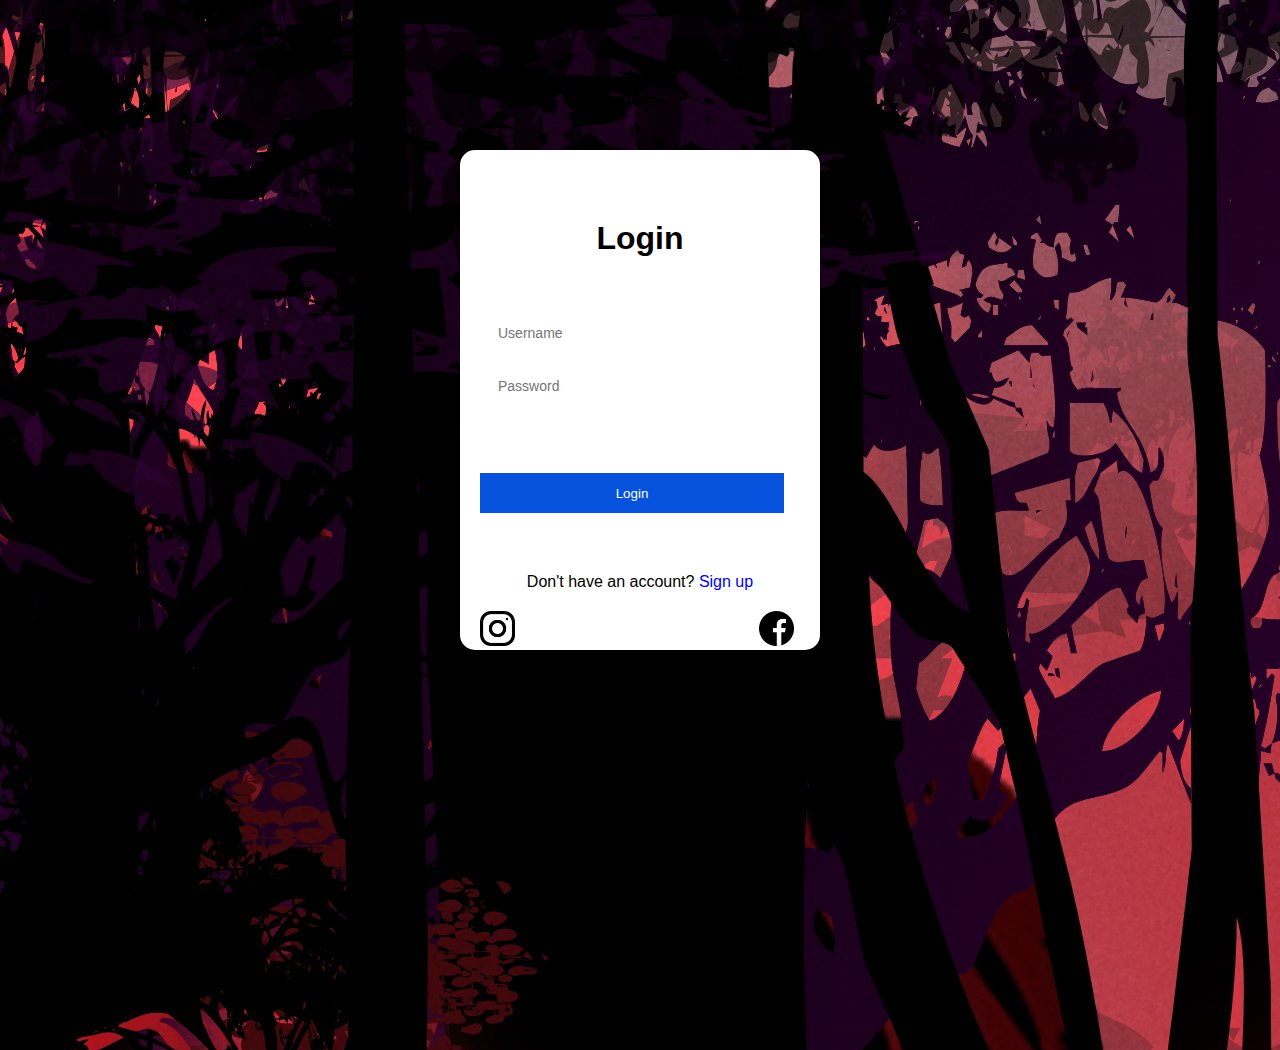
<file: qwerty.html>
<!DOCTYPE html>
<html lang="en">
<head>
    <meta charset="UTF-8">
    <meta name="viewport" content="width=device-width, initial-scale=1.0">
    <title>Document</title>
    <link rel="stylesheet" href="qwerty.css">
</head>
<body>
  <div class="login-box">
      <h1 class="login-title">Login</h1>
      <form class="login-form">
          <input class="Username" type="text" placeholder="Username">
          <input class="Password" type="password" placeholder="Password">
          <button class="Login-btn" type="button">Login</button>
          <p class="Login-signup">Don't have an account? <a class="sign" href="#">Sign up</a> </p>
         <img class="ico1" src="instagram.png" href="#">
         <img class="ico2" src="facebook.png" href="#">
      </form>
  </div>   
        

    
</body>
</html>
</file>
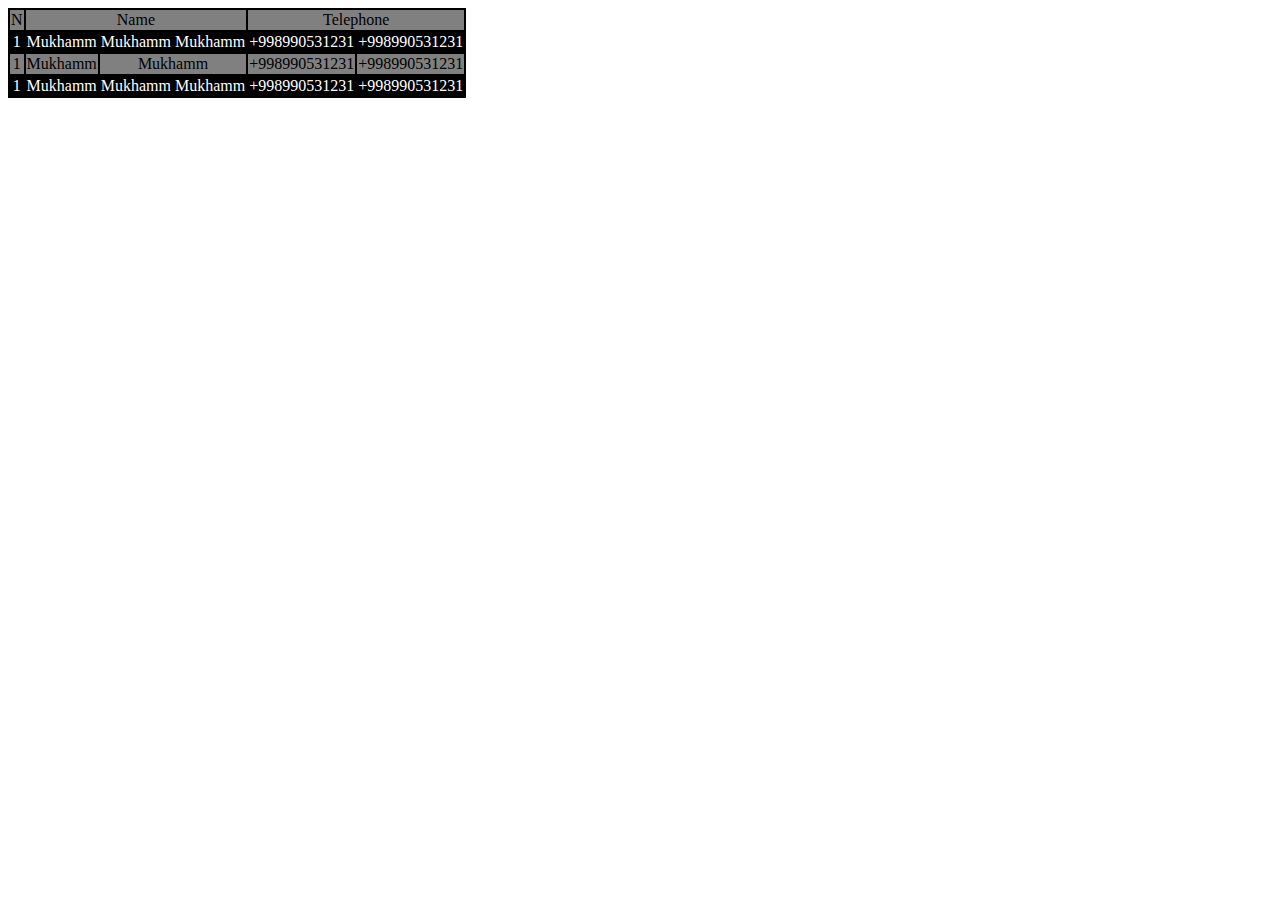
<file: style.html>
<!DOCTYPE html>
<html lang="en">
<head>
    <meta charset="UTF-8">
    <meta name="viewport" content="width=device-width, initial-scale=1.0">
    <title>Document</title>
    <link rel="stylesheet" href="box.css">
</head>
<body>
   <table>
       <tr>
           <td>N</td>
           <td colspan="3" >Name</td>
           <td colspan="2">Telephone</td>
       </tr>
       <tr>
           <td>1</td>
           <td>Mukhamm</td>
           <td>Mukhamm</td>
           <td>Mukhamm</td>
           <td>+998990531231</td> 
           <td>+998990531231</td>   </tr>
       <tr>
        <td>1</td>
        <td>Mukhamm</td>
        <td colspan="2">Mukhamm</td>     
        
        <td>+998990531231</td>
        <td>+998990531231</td> 
    </tr>
    <tr>
        <td>1</td>
        <td>Mukhamm</td>
        <td>Mukhamm</td>
        <td>Mukhamm</td>
        <td>+998990531231</td>
        <td>+998990531231</td> 
    </tr>
    

</body>
</html>
</file>
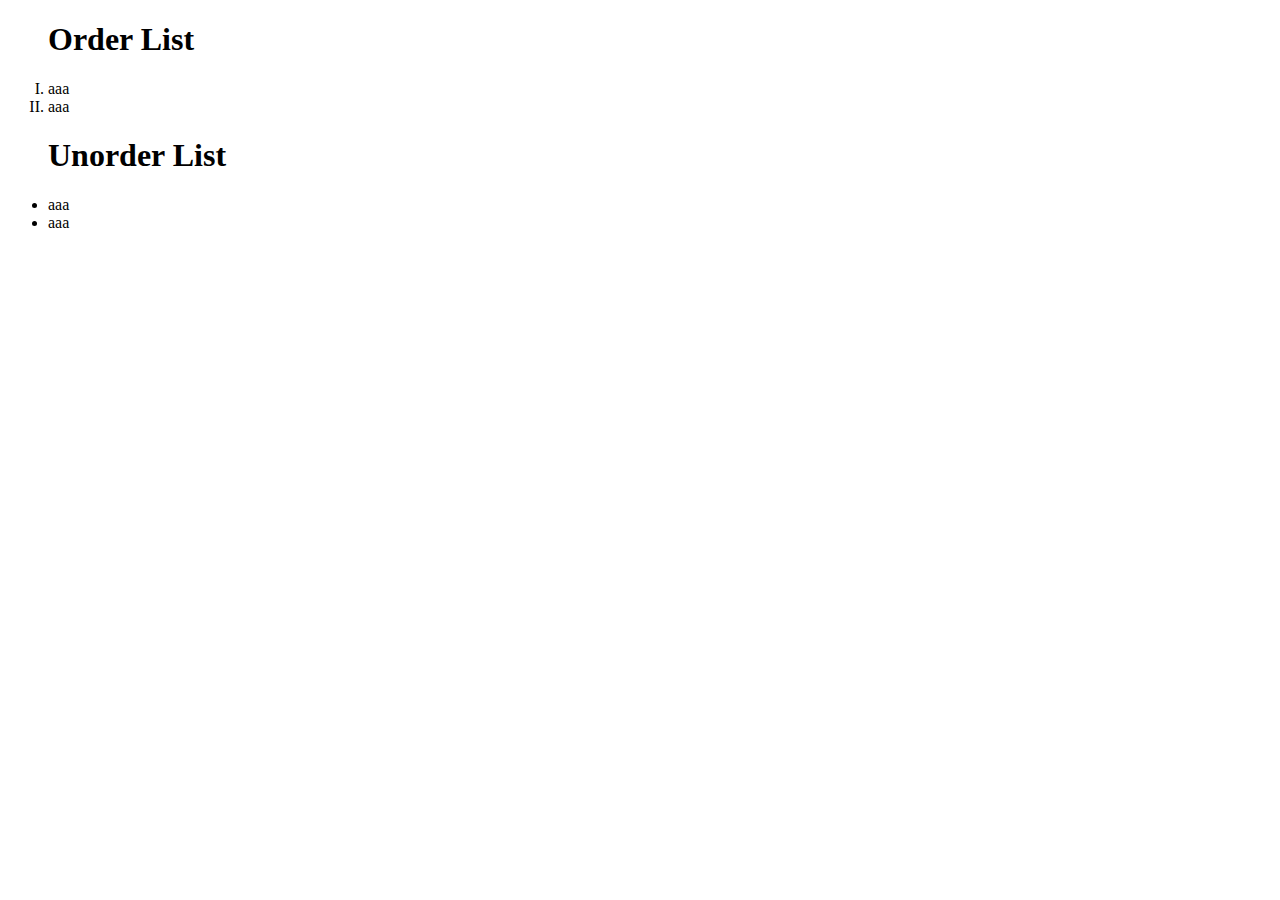
<file: tre.html>
<!DOCTYPE html>
<html lang="en">
<head>
    <meta charset="UTF-8">
    <meta name="viewport" content="width=t, initial-scale=1.0">
    <link rel="stylesheet" href="tre.css">
    <title>Document</title>
</head>
<body>
<ol>
    <h1>Order List</h1>
    <li>aaa</li>
    <li>aaa</li>
</ol>
<ul>
<h1>Unorder List</h1>
<li>aaa</li>
<li>aaa</li>
</ul>
</body>
</html>
</file>
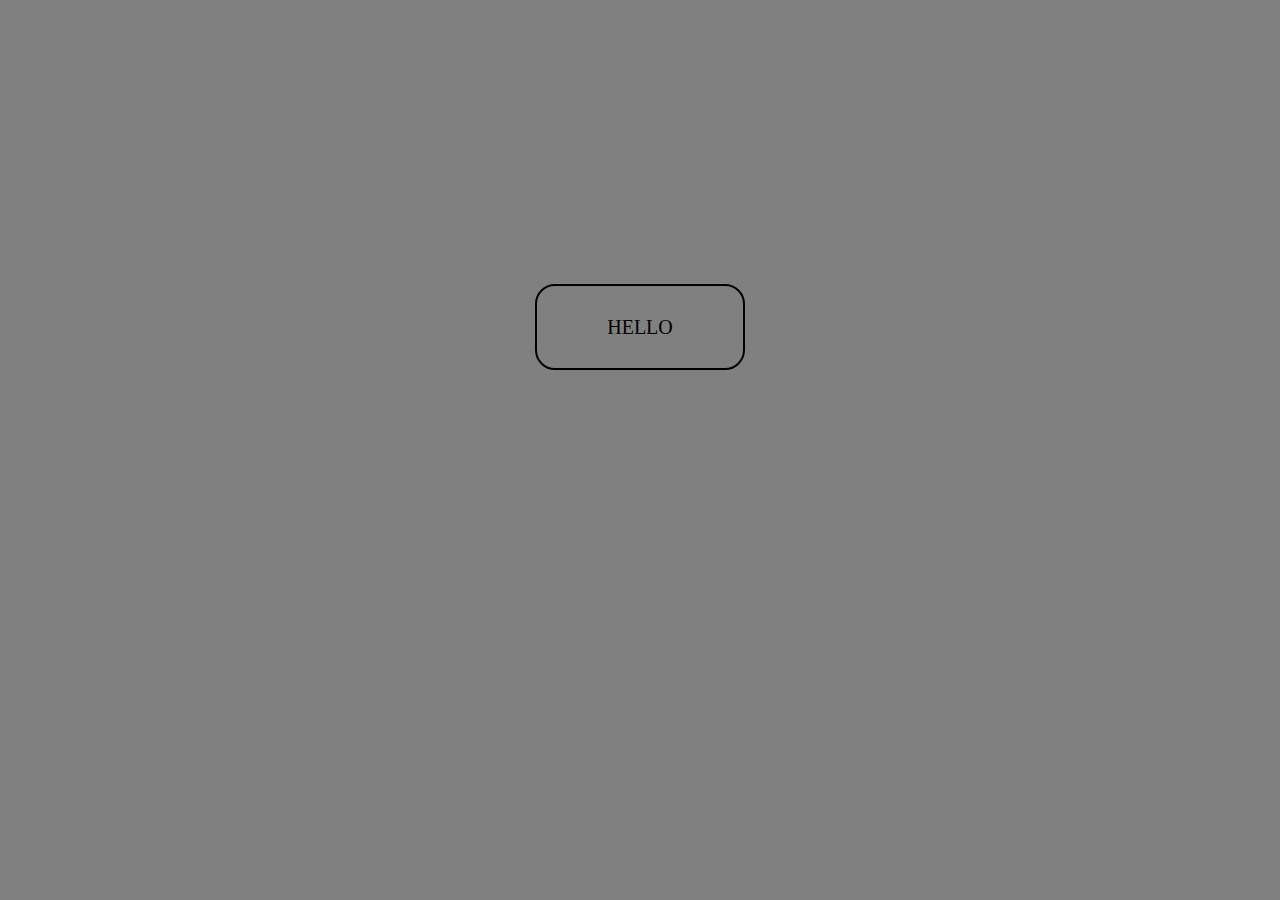
<file: work.html>
<!DOCTYPE html>
<html lang="en">
<head>
    <meta charset="UTF-8">
    <meta name="viewport" content="width=device-width, initial-scale=1.0">
    <title>Document</title>
    <link rel="stylesheet" href="work.css">
    <link rel="shortcut icon" href="https://yandex.uz/favicon.ico"/>
</head>
<body>
    <div class="red">
<a class="duck" target="blank" href="https://yandex.uz">HELLO</a>
</div>
</body>
</html>
</file>
<file: qwerty.css>
*{
    margin: 0;
    padding: 0;
    font-family: sans-serif;
}
body{
    background-color: #2d3436;
    min-height: 100vh;
    background-image: url(3300x1800-px-47-ART-artwork-background-fantasy-original-wallpapers-1813027.jpg);
    
}
.login-box{
    width: 320px;
    height: 460px;
    background-color: #ffffff;
    margin: 150px auto;
    padding: 20px;
    border-radius: 15px;
  
   
}
.login-title{
    text-align: center;
    margin: 50px 0;
    
}
.login-form input{
    display: block;
    border: none;
    outline: none;
    padding: 15px;
    border-bottom: 1px solid;
    width: 90%;
    color: white;
    transition: all 0.9s ease;
    
   
   
}
.login-form input[placeholder]{
    padding: 18px;
    font-size: 14px;
} 
.Login-btn{
   margin: 60px 0;
   width: 95%;
   height: 40px;
   border: none;
   outline: none;
  background-color:#0652DD ;
  color: white;
  cursor: pointer;
  transition: .4s ease;
 
}
.login-form input:focus{
    color: #000000;
    border-color: black;
    width: 90%;
    
}
input :focus::-webkit-input-placeholder{
    color: black;
}

.Login-signup{
    text-align: center;
    
}
.sign{
    text-decoration: none;
}
.Login-btn:hover{
    background: darkblue;
}
 .ico1{
     width: 35px;
     padding: 20px 0;
     cursor: pointer;
 }
.ico2{
    width: 35px;
    padding: 20px 0;
  margin-left: 240px;
  cursor: pointer;
}
</file>
<file: box.css>
table , td{
    width: 25%;
    border: 2px solid black;
    
    border-collapse: collapse;
    text-align: center;
}
tr:nth-child(odd){
    background-color: gray;
    color: black;
}
tr:nth-child(even){
    background-color: black;
    color: white;
}
</file>
<file: tre.css>
ol{
    list-style: upper-roman;
}
</file>
<file: work.css>
html{
    background-color: grey;
}
.red{
    margin: 25%;
    text-align: center;
}
.duck{
    text-decoration: none;
    background-color: transparent;
    border:2px solid black;
    color:black;   
    padding: 30px 70px;
    transition: all 0.9s ease;
    border-radius: 20px;
    font-size: 20px;
    
}
.duck:hover{
    background-color: black;
    color: white;   

}
</file>
